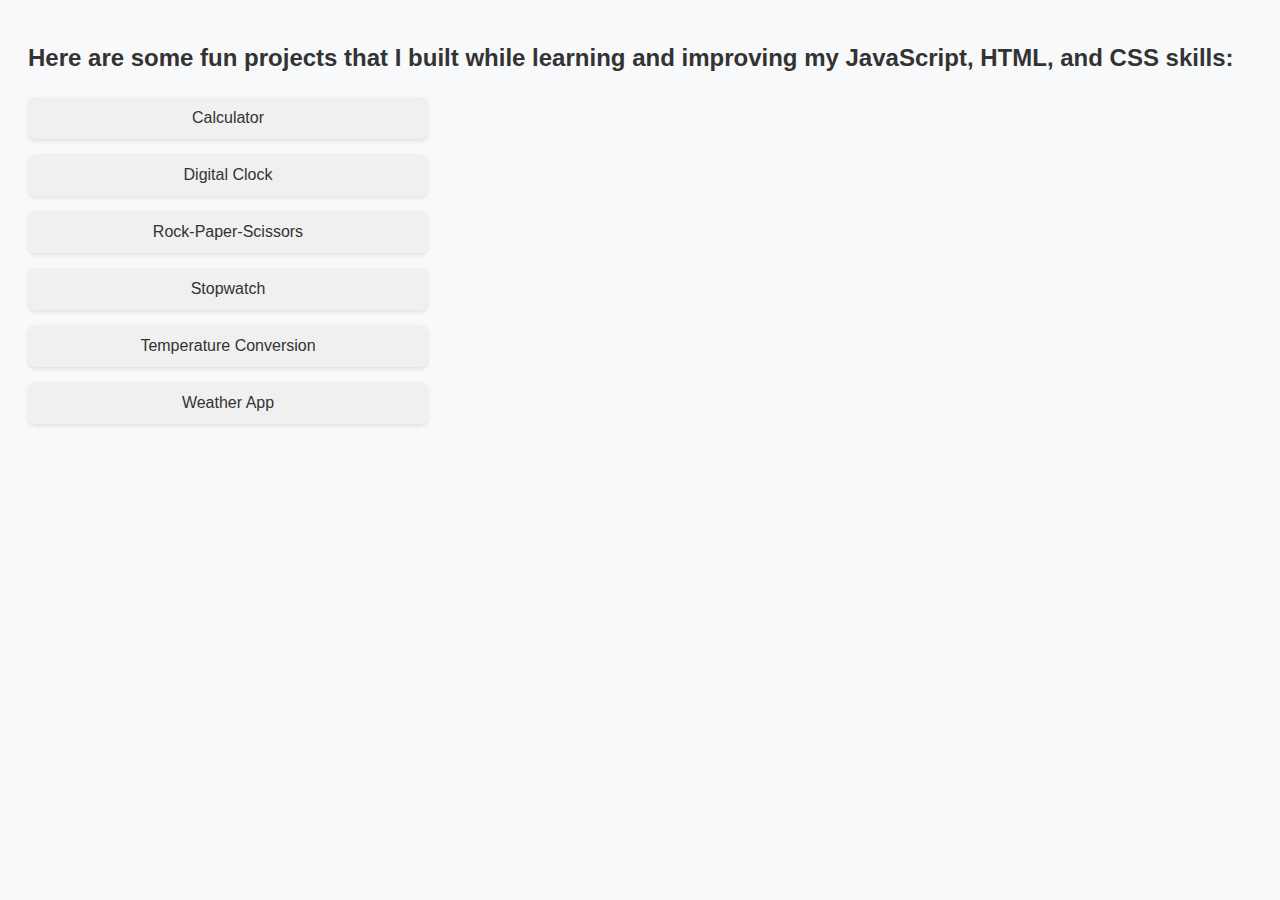
<file: index.html>
<!DOCTYPE html>
<html lang="en">
<head>
    <meta charset="UTF-8">
    <meta name="viewport" content="width=device-width, initial-scale=1.0">
    <title>My Website</title>
    <link rel="stylesheet" href="style.css">
</head>
<body>
    <div>
        <h1 class="title">Here are some fun projects that I built while learning and improving my JavaScript, HTML, and CSS skills:</h1>
    </div>

    <div class="div2">
        <button class="button">
            <a href="https://kananibadzade.github.io/javaScript-projects/calculator" target="_blank" rel="noopener noreferrer">Calculator</a>
            <span class="description">A simple calculator built using JavaScript.</span>
        </button>
        <button class="button">
            <a href="https://kananibadzade.github.io/javaScript-projects/digital-clock" target="_blank" rel="noopener noreferrer">Digital Clock</a>
            <span class="description">A digital clock displaying the current time.</span>
        </button>
        <button class="button">
            <a href="https://kananibadzade.github.io/javaScript-projects/rock-paper-scissors" target="_blank" rel="noopener noreferrer">Rock-Paper-Scissors</a>
            <span class="description">A fun rock-paper-scissors game.</span>
        </button>
        <button class="button">
            <a href="https://kananibadzade.github.io/javaScript-projects/stopwatch" target="_blank" rel="noopener noreferrer">Stopwatch</a>
            <span class="description">A stopwatch for timing events.</span>
        </button>
        <button class="button">
            <a href="https://kananibadzade.github.io/javaScript-projects/temperature-conversion" target="_blank" rel="noopener noreferrer">Temperature Conversion</a>
            <span class="description">An app for converting temperatures between units.</span>
        </button>
        <button class="button">
            <a href="https://kananibadzade.github.io/javaScript-projects/weather-app" target="_blank" rel="noopener noreferrer">Weather App</a>
            <span class="description">A weather app showing current weather conditions using an API.</span>
        </button>
    </div>

    <script src="index.js"></script>
</body>
</html>
</file>
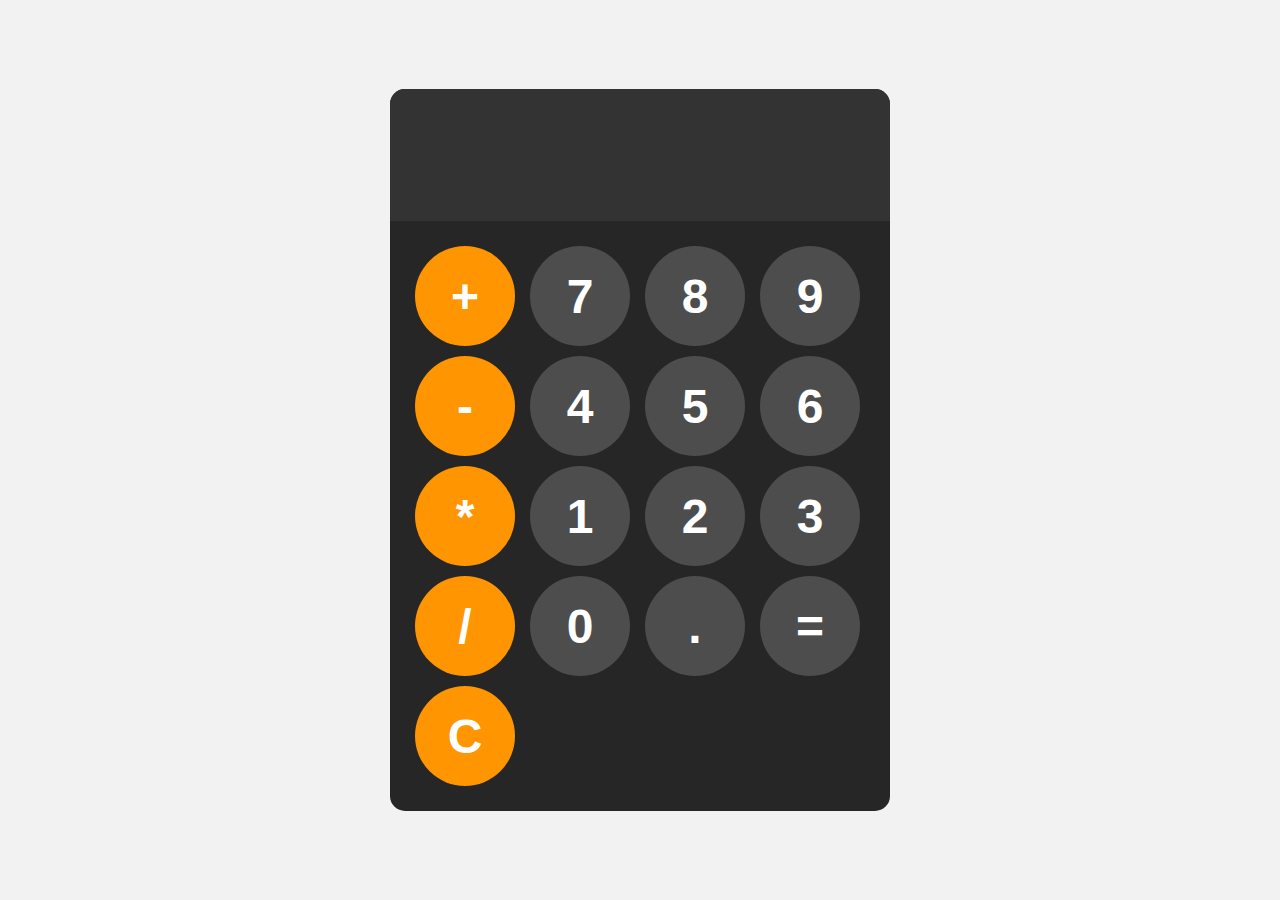
<file: calculator/index.html>
<!DOCTYPE html>
<html lang="en">
<head>
    <meta charset="UTF-8">
    <meta name="viewport" content="width=device-width, initial-scale=1.0">
    <title>Document</title>
    <link rel="stylesheet" href="style.css">
</head>
<body>
    
    <div id="calculator">
        <input id="display" readonly>
        <div id="keys">
            <button onclick="appendToDisplay('+')" class="operator-btn">+</button>
            <button onclick="appendToDisplay('7')">7</button>
            <button onclick="appendToDisplay('8')">8</button>
            <button onclick="appendToDisplay('9')">9</button>
            <button onclick="appendToDisplay('-')" class="operator-btn">-</button>
            <button onclick="appendToDisplay('4')">4</button>
            <button onclick="appendToDisplay('5')">5</button>
            <button onclick="appendToDisplay('6')">6</button>
            <button onclick="appendToDisplay('*')" class="operator-btn">*</button>
            <button onclick="appendToDisplay('1')">1</button>
            <button onclick="appendToDisplay('2')">2</button>
            <button onclick="appendToDisplay('3')">3</button>
            <button onclick="appendToDisplay('/')" class="operator-btn">/</button>
            <button onclick="appendToDisplay('0')">0</button>
            <button onclick="appendToDisplay('.')">.</button>
            <button onclick="calculate()">=</button>
            <button onclick="clearDisplay()" class="operator-btn">C</button>

        </div>
    </div>

    <script src="index.js"></script>
</body>
</html>
</file>
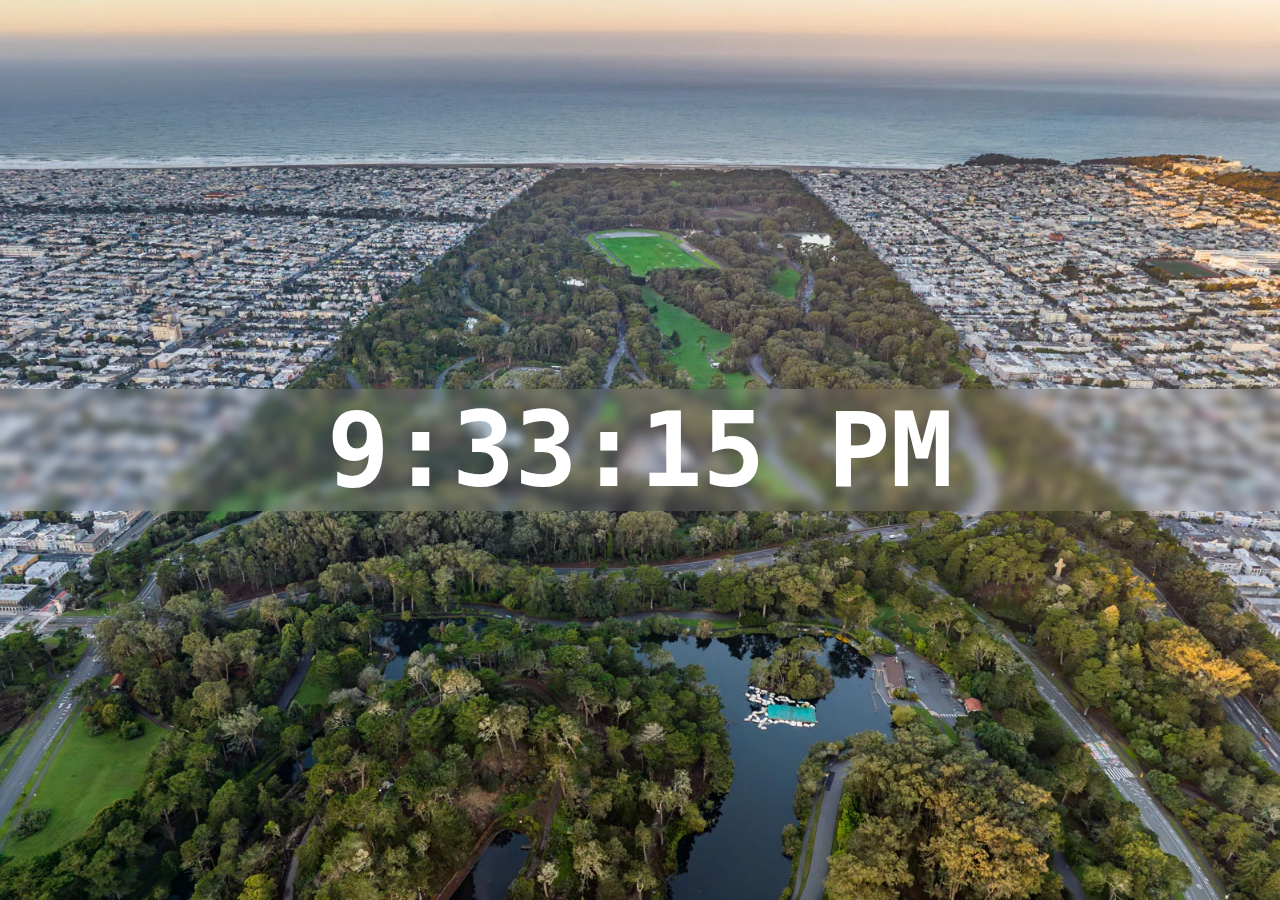
<file: digital-clock/index.html>
<!DOCTYPE html>
<html lang="en">
<head>
    <meta charset="UTF-8">
    <meta name="viewport" content="width=device-width, initial-scale=1.0">
    <title>My Website</title>
    <link rel="stylesheet" href="style.css">
    
</head>
<body>

    <div id="clock-container">
        <div id="clock">00:00:00</div>
    </div>

    <script src="index.js"></script>
</body>
</html>
</file>
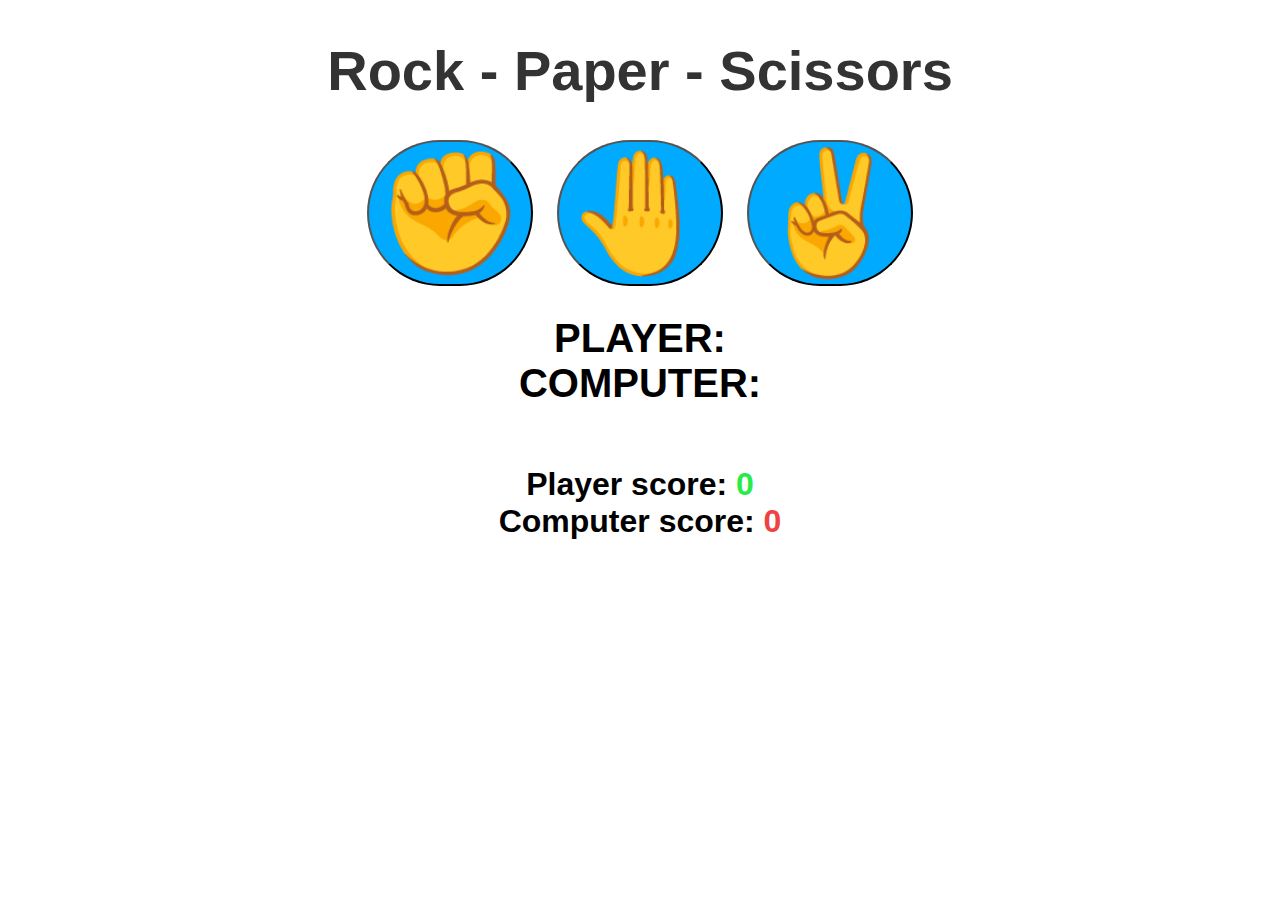
<file: rock-paper-scissors/index.html>
<!DOCTYPE html>
<html lang="en">
<head>
    <meta charset="UTF-8">
    <meta name="viewport" content="width=device-width, initial-scale=1.0">
    <title>Document</title>
    <link rel="stylesheet" href="style.css">
</head>
<body>

    <h1>Rock - Paper - Scissors</h1>

    <div class="choices">
    <button onclick="playGame(`rock`)">✊</button>
    <button onclick="playGame(`paper`)">🤚</button>
    <button onclick="playGame(`scissors`)">✌</button>
    </div>

    <div id="playerDisplay">PLAYER: </div>
    <div id="computerDisplay">COMPUTER: </div>
    <div id="resultDisplay"></div>

    <div class="scoreDisplay">Player score:
        <span id="playerScoreDisplay">0</span>
    </div>

    <div class="scoreDisplay">Computer score:
        <span id="computerScoreDisplay">0</span>
    </div>

    <script src="index.js"></script>
</body>
</html>
</file>
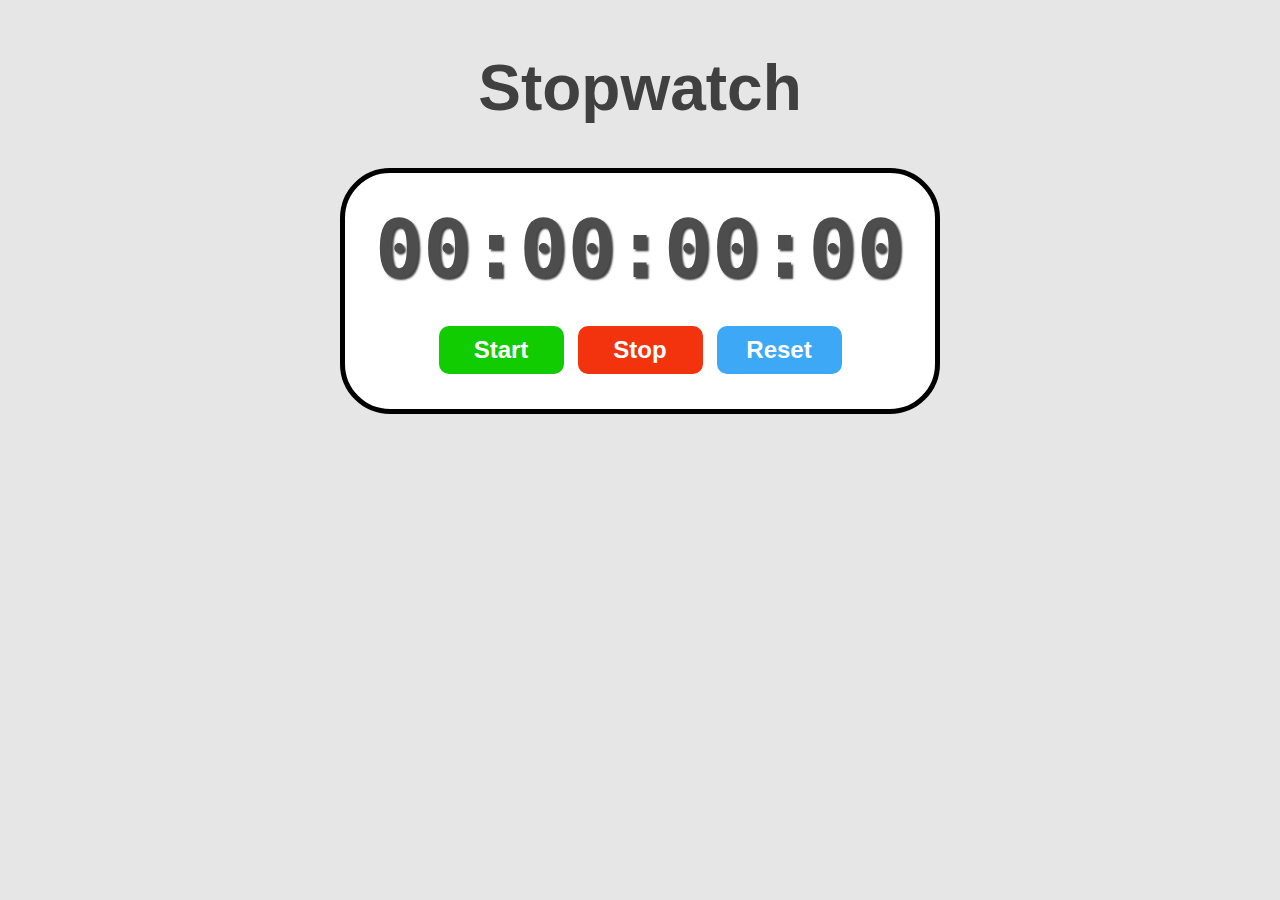
<file: stopwatch/index.html>
<!DOCTYPE html>
<html lang="en">
<head>
    <meta charset="UTF-8">
    <meta name="viewport" content="width=device-width, initial-scale=1.0">
    <title>My Website</title>
    <link rel="stylesheet" href="style.css">
    
</head>
<body>

    <h1 id="myH1">Stopwatch</h1>

    <div id="container">
        <div id="display">
            00:00:00:00
        </div>
        <div id="controls">
            <button id="startBtn" onclick="start()">Start</button>
            <button id="stopBtn" onclick="stop()">Stop</button>
            <button id="resetBtn" onclick="reset()">Reset</button>
        </div>
    </div>


    <script src="index.js"></script>
</body>
</html>
</file>
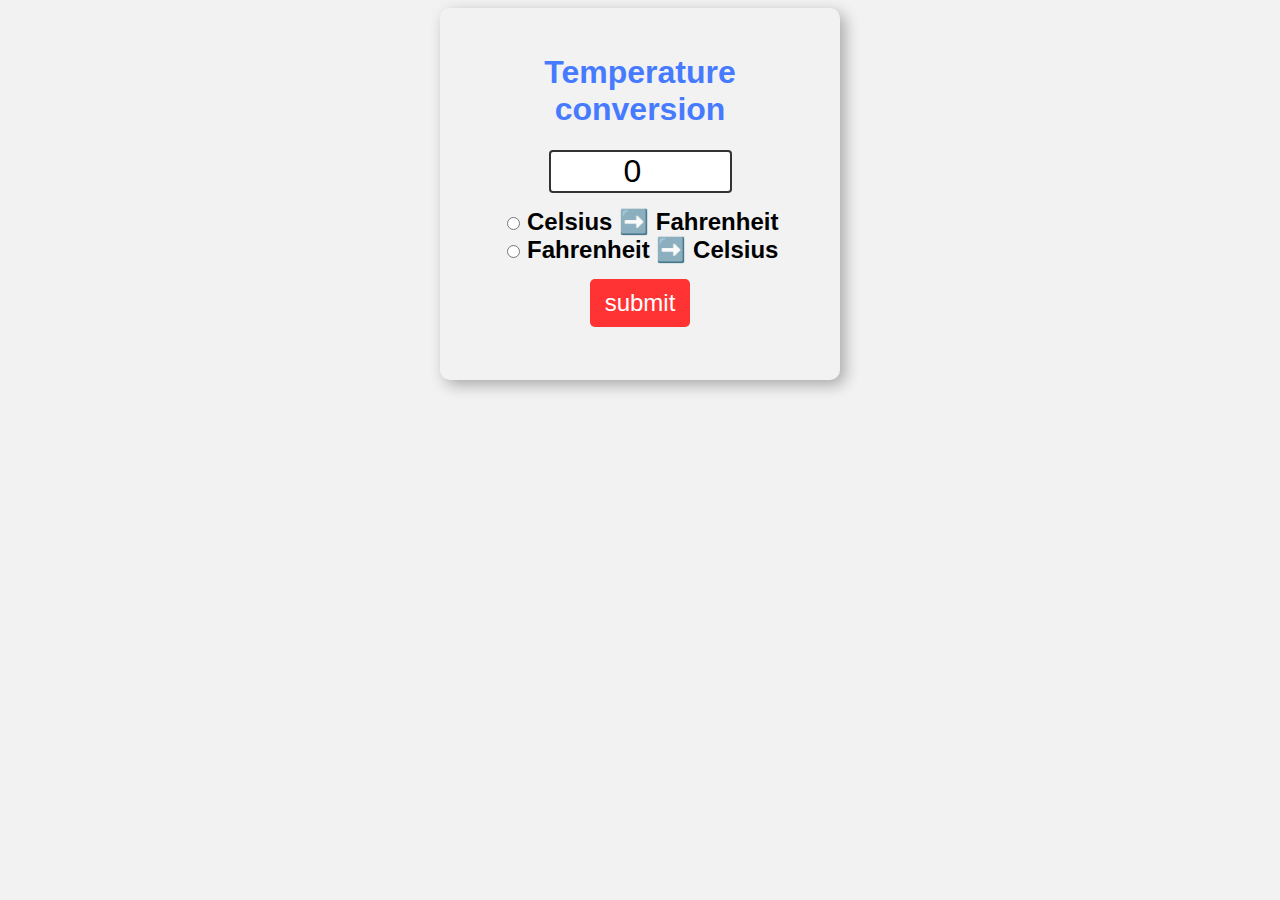
<file: temperature-conversion/index.html>
<!DOCTYPE html>
<html lang="en">
<head>
    <meta charset="UTF-8">
    <meta name="viewport" content="width=device-width, initial-scale=1.0">
    <title>My Website</title>
    <link rel="stylesheet" href="style.css">

</head>
<body>

    <form>
        <h1>Temperature conversion</h1>
        <input type="number" id="textBox" value="0"><br>

        <input type="radio" id="toFahrenheit" name="unit">
        <label for="toFahrenheit">Celsius ➡️ Fahrenheit</label><br>

        <input type="radio" id="toCelsius" name="unit">
        <label for="toCelsius">Fahrenheit ➡️ Celsius</label><br>

        <button type="button" onclick="convert()">submit</button>
        <p id="result"></p>
    </form>

    <script src="index.js"></script>
</body>
</html>
</file>
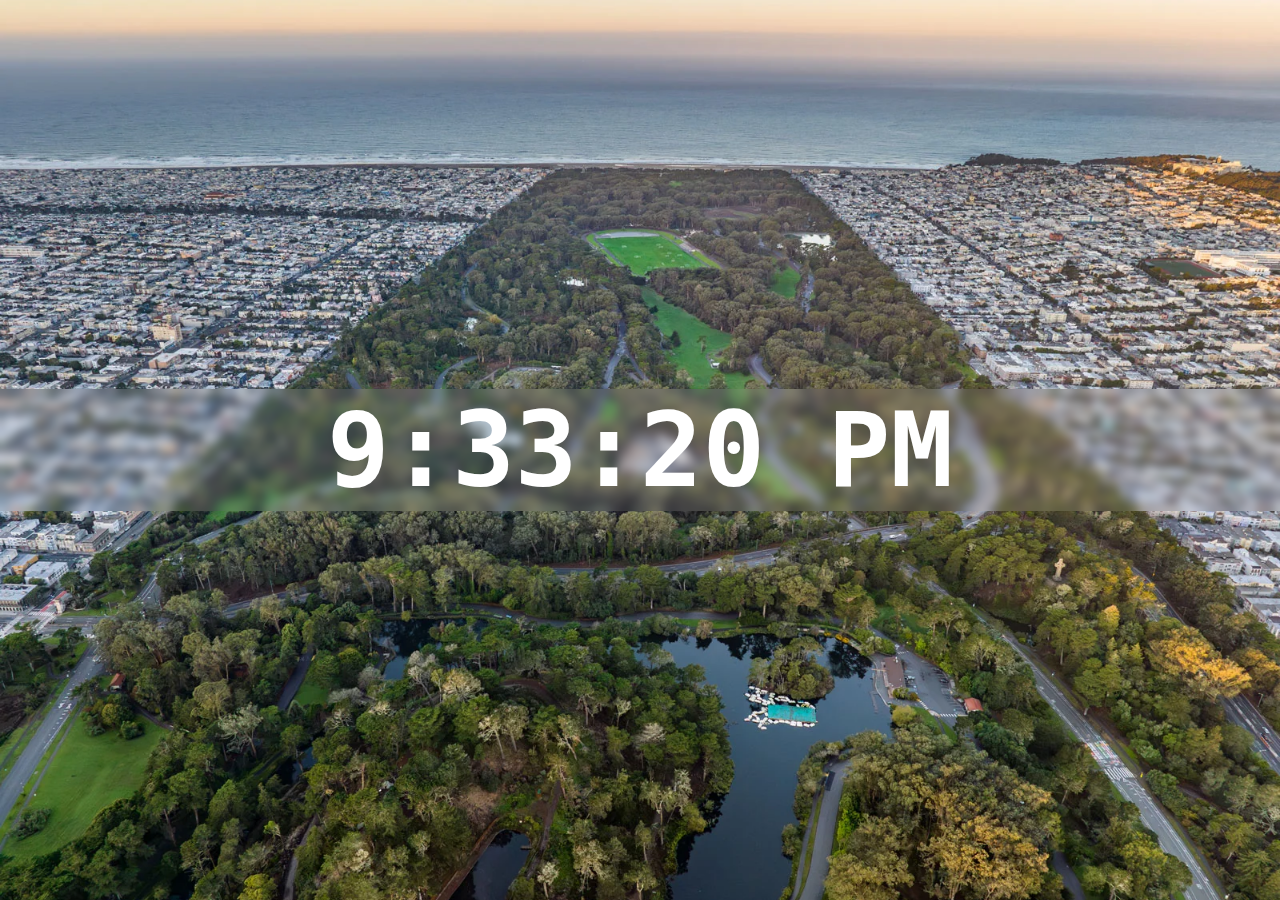
<file: digital-clock/index2.html>
<!DOCTYPE html>
<html lang="en">
<head>
    <meta charset="UTF-8">
    <meta name="viewport" content="width=device-width, initial-scale=1.0">
    <title>My Website</title>
    <link rel="stylesheet" href="index1.css">
    
</head>
<body>

    <div id="clock-container">
        <div id="clock">00:00:00</div>
    </div>

    <script src="index2.js"></script>
</body>
</html>
</file>
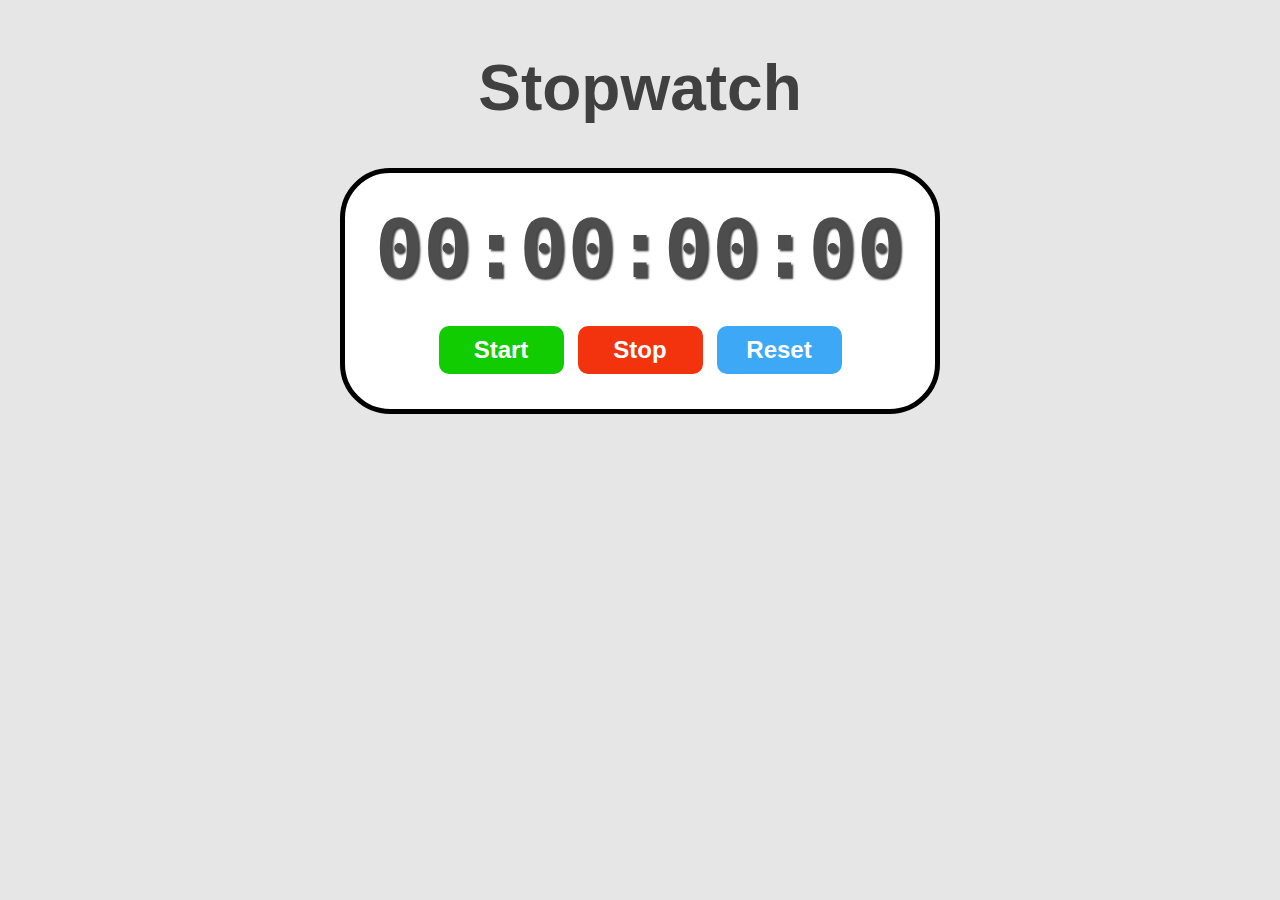
<file: stopwatch/index3.html>
<!DOCTYPE html>
<html lang="en">
<head>
    <meta charset="UTF-8">
    <meta name="viewport" content="width=device-width, initial-scale=1.0">
    <title>My Website</title>
    <link rel="stylesheet" href="index2.css">
    
</head>
<body>

    <h1 id="myH1">Stopwatch</h1>

    <div id="container">
        <div id="display">
            00:00:00:00
        </div>
        <div id="controls">
            <button id="startBtn" onclick="start()">Start</button>
            <button id="stopBtn" onclick="stop()">Stop</button>
            <button id="resetBtn" onclick="reset()">Reset</button>
        </div>
    </div>


    <script src="index3.js"></script>
</body>
</html>
</file>
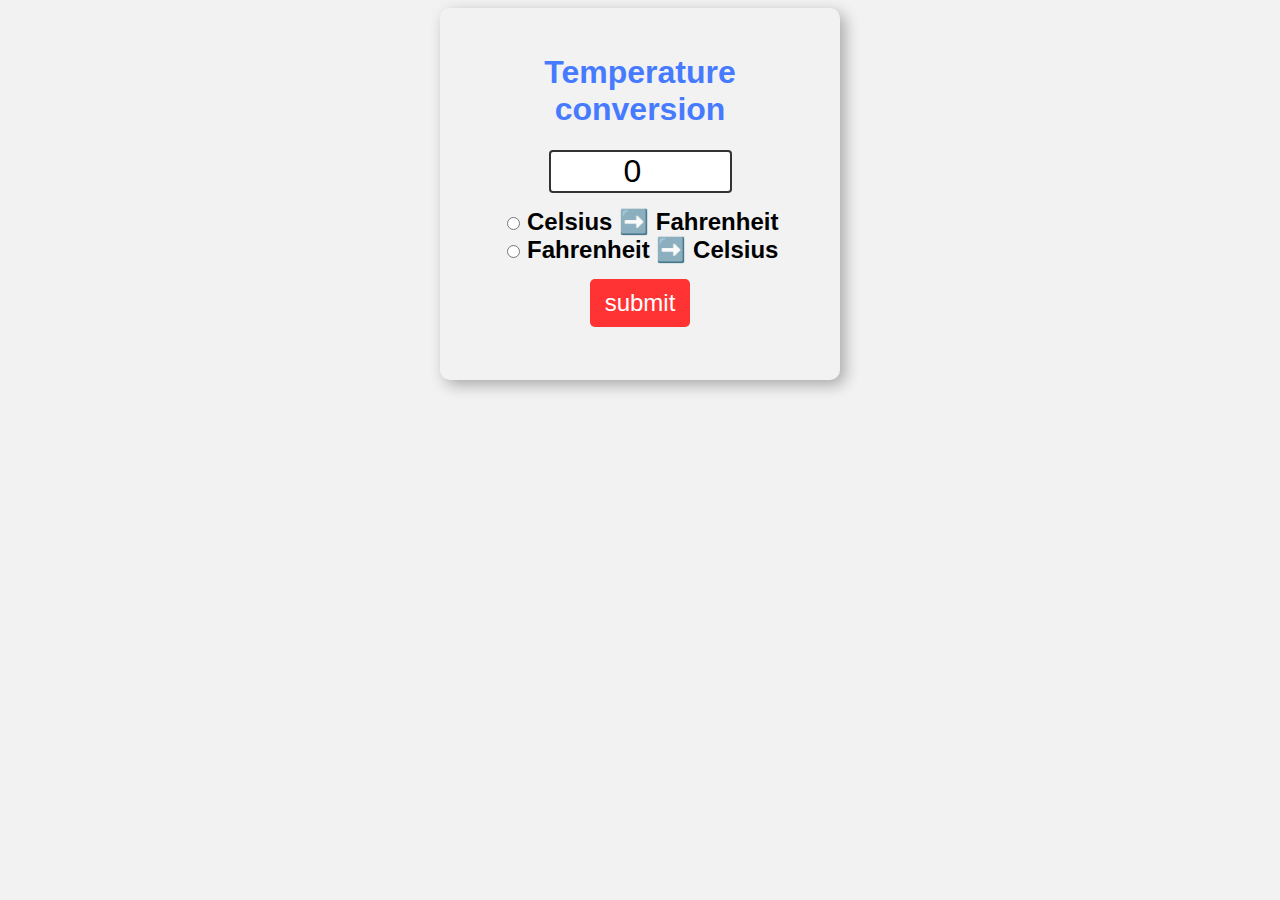
<file: temperature-conversion/index1.html>
<!DOCTYPE html>
<html lang="en">
<head>
    <meta charset="UTF-8">
    <meta name="viewport" content="width=device-width, initial-scale=1.0">
    <title>My Website</title>
    <link rel="stylesheet" href="index.css">

</head>
<body>

    <form>
        <h1>Temperature conversion</h1>
        <input type="number" id="textBox" value="0"><br>

        <input type="radio" id="toFahrenheit" name="unit">
        <label for="toFahrenheit">Celsius ➡️ Fahrenheit</label><br>

        <input type="radio" id="toCelsius" name="unit">
        <label for="toCelsius">Fahrenheit ➡️ Celsius</label><br>

        <button type="button" onclick="convert()">submit</button>
        <p id="result"></p>
    </form>

    <script src="index1.js"></script>
</body>
</html>
</file>
<file: style.css>
body {
    font-family: Arial, sans-serif;
    background-color: #f8f9fa;
    color: #333;
    padding:20px;
}

.title {
    font-size: 24px;
    margin-bottom: 25px;
}

.div2 {
    display: flex;
    flex-direction: column;
    align-items: flex-start;
    gap: 15px;
}

.button {
    display: block;
    background-color: #f0f0f0;
    color: #333;
    padding: 12px 20px;
    text-align: center;
    border: none;
    border-radius: 8px;
    transition: background-color 0.3s, transform 0.3s;
    font-size: 16px;
    box-shadow: 0 2px 4px rgba(0, 0, 0, 0.1);
    cursor: pointer;
    width: 100%;
    max-width: 400px;
    position: relative;
}

.button a {
    color: inherit;
    text-decoration: none;
    display: block;
}

.button .description {
    display: none;
    position: absolute;
    top: 50%;  
    left: 110%;
    transform: translateY(-50%); 
    background-color: #fff;
    color: #333;
    padding: 10px;
    border: 1px solid #ccc;
    border-radius: 5px;
    box-shadow: 0 2px 4px rgba(0, 0, 0, 0.1);
    white-space: nowrap;
    z-index: 1;
}

.button:hover .description {
    display: block;
}

.button:hover {
    background-color: #e0e0e0;
    transform: translateY(-2px);
    box-shadow: 0 4px 6px rgba(0, 0, 0, 0.15);
}

.button:active {
    background-color: #d0d0d0;
    transform: translateY(0);
    box-shadow: 0 2px 4px rgba(0, 0, 0, 0.1);
}
</file>
<file: calculator/style.css>
body {
    margin: 0;
    display: flex;
    justify-content: center;
    align-items: center;
    height: 100vh;
    background-color: hsl(0, 0%, 95%);
}

#calculator {
    font-family: Arial, sans-serif;
    background-color: hsl(0, 0%, 15%);
    border-radius: 15px;
    max-width: 500px;
    overflow: hidden;
}

#display {
    width: 100%;
    padding: 20px;
    font-size: 5rem;
    text-align: left;
    border: none;
    background-color: hsl(0, 0%, 20%);
    color: white;

}

#keys {
    display: grid;
    grid-template-columns: repeat(4, 1fr);
    gap: 10px;
    padding: 25px;
}

button {
    width: 100px;
    height: 100px;
    border-radius: 50px;
    border: none;
    background-color: hsl(0, 0%, 30%);
    color: white;
    font-size: 3rem;
    font-weight: bold;
    cursor: pointer;
}

button:hover {
    background-color: hsl(0, 0%, 40%);
}

button:active {
    background-color: hsl(0, 0%, 50%);
}

.operator-btn {
    background-color: hsl(35, 100%, 50%);
}

.operator-btn:hover {
    background-color: hsl(35, 100%, 40%);
}

.operator-btn:active {
    background-color: hsl(35, 100%, 75%);
}
</file>
<file: digital-clock/style.css>
body {
    background-image: url(pic.webp);
    background-position: center;
    background-repeat: no-repeat;
    background-size: cover;
    background-attachment: fixed;

    margin: 0;
}

#clock-container {
    display: flex;
    justify-content: center;
    align-items: center;
    height: 100vh;
}

#clock {
    font-family: monospace;
    font-size: 6.5rem;
    font-weight: bold;
    text-align: center;
    color: white;
    backdrop-filter: blur(5px);
    width: 100%;
    background-color: hsl(0, 0%, 100%, 0.1);
    
}
</file>
<file: rock-paper-scissors/style.css>
body {
    font-family: Arial, sans-serif;
    font-weight: bold;
    margin: 0;
    display: flex;
    flex-direction: column;
    align-items: center;
}

h1 {
    font-size: 3.5rem;
    color: hsl(0, 0%, 20%); 
}

.choices {
    margin-bottom: 30px;
}

.choices button {
    font-size: 7.5rem;
    min-width: 160px;
    margin: 0 10px;
    border-radius: 250px;
    background-color: hsl(200, 100%, 50%);
    cursor: pointer;
    transition: background-color 0.5s ease;
}

.choices button:hover {
    background-color: hsl(200, 100%, 70%);
}

#playerDisplay, #computerDisplay {
    font-size: 2.5rem;
}

#resultDisplay {
    font-size: 5rem;
    margin: 30px 0;
}

.scoreDisplay {
    font-size: 2rem;

}

.greenText, #playerScoreDisplay {
    color: hsl(130, 84%, 54%);
}

.redText, #computerScoreDisplay {
    color: hsl(0, 84%, 60%);
}
</file>
<file: stopwatch/style.css>
body {
  display: flex;
  flex-direction: column;
  align-items: center;
  background-color: hsl(0, 0%, 90%);
}

#myH1 {
  font-size: 4rem;
  font-family: "Arial", sans-serif;
  color: hsl(0, 0%, 25%);
}

#container {
  display: flex;
  flex-direction: column;
  align-items: center;
  padding: 30px;
  border: 5px solid;
  border-radius: 50px;
  background-color: white;
}

#display {
  font-size: 5rem;
  font-family: monospace;
  font-weight: bold;
  color: hsl(0, 0%, 30%);
  text-shadow: 2px 2px 2px hsl(0, 0%, 0%, 0.75);
  margin-bottom: 25px;
}

#controls button {
  font-size: 1.5rem;
  font-weight: bold;
  padding: 10px 20px;
  margin: 5px;
  min-width: 125px;
  border: none;
  border-radius: 10px;
  cursor: pointer;
  color: white;
  transition: background-color 0.5s ease;
}

#startBtn {
  background-color: hsl(115, 100%, 40%);
}

#startBtn:hover {
  background-color: hsl(115, 100%, 30%);
}

#stopBtn {
  background-color: hsl(10, 90%, 50%);
}

#stopBtn:hover {
  background-color: hsl(10, 90%, 40%);
}

#resetBtn {
  background-color: hsl(205, 90%, 60%);
}

#resetBtn:hover {
  background-color: hsl(205, 90%, 50%);
}
</file>
<file: temperature-conversion/style.css>
body {
    font-family: Arial, sans-serif;
    background-color: hsl(0, 0%, 95%);

}

h1 {
    color: hsl(223, 100%, 64%);
}

form {
    background-color: hsl(0, 0%, 95%);
    text-align: center;
    max-width: 350px;
    margin: auto;
    padding: 25px;
    border-radius: 10px;
    box-shadow: 5px 5px 15px hsla(0, 0%, 0%, 0.3);
}

#textBox {
    width: 50%;
    text-align: center;
    font-size: 2em;
    border: 2px solid hsla(0, 0%, 0%, 0.8);
    border-radius: 4px;
    margin-bottom: 15px;
}

label {
    font-size: 1.5em;
    font-weight: bold;
}

button {
    margin-top: 15px;
    background-color: hsl(0, 100%, 60%);
    color: white;
    font-size: 1.5em;
    border: none;
    padding: 10px 15px;
    border-radius: 5px;
    cursor: pointer;
}

button:hover {
    background-color: hsl(0, 100%, 50%);
}

#result {
    font-size: 1.75em;
    font-weight: bold;
}
</file>
<file: digital-clock/index1.css>
body {
    background-image: url(pic.webp);
    background-position: center;
    background-repeat: no-repeat;
    background-size: cover;
    background-attachment: fixed;

    margin: 0;
}

#clock-container {
    display: flex;
    justify-content: center;
    align-items: center;
    height: 100vh;
}

#clock {
    font-family: monospace;
    font-size: 6.5rem;
    font-weight: bold;
    text-align: center;
    color: white;
    backdrop-filter: blur(5px);
    width: 100%;
    background-color: hsl(0, 0%, 100%, 0.1);
    
}
</file>
<file: stopwatch/index2.css>
body {
  display: flex;
  flex-direction: column;
  align-items: center;
  background-color: hsl(0, 0%, 90%);
}

#myH1 {
  font-size: 4rem;
  font-family: "Arial", sans-serif;
  color: hsl(0, 0%, 25%);
}

#container {
  display: flex;
  flex-direction: column;
  align-items: center;
  padding: 30px;
  border: 5px solid;
  border-radius: 50px;
  background-color: white;
}

#display {
  font-size: 5rem;
  font-family: monospace;
  font-weight: bold;
  color: hsl(0, 0%, 30%);
  text-shadow: 2px 2px 2px hsl(0, 0%, 0%, 0.75);
  margin-bottom: 25px;
}

#controls button {
  font-size: 1.5rem;
  font-weight: bold;
  padding: 10px 20px;
  margin: 5px;
  min-width: 125px;
  border: none;
  border-radius: 10px;
  cursor: pointer;
  color: white;
  transition: background-color 0.5s ease;
}

#startBtn {
  background-color: hsl(115, 100%, 40%);
}

#startBtn:hover {
  background-color: hsl(115, 100%, 30%);
}

#stopBtn {
  background-color: hsl(10, 90%, 50%);
}

#stopBtn:hover {
  background-color: hsl(10, 90%, 40%);
}

#resetBtn {
  background-color: hsl(205, 90%, 60%);
}

#resetBtn:hover {
  background-color: hsl(205, 90%, 50%);
}
</file>
<file: temperature-conversion/index.css>
body {
    font-family: Arial, sans-serif;
    background-color: hsl(0, 0%, 95%);

}

h1 {
    color: hsl(223, 100%, 64%);
}

form {
    background-color: hsl(0, 0%, 95%);
    text-align: center;
    max-width: 350px;
    margin: auto;
    padding: 25px;
    border-radius: 10px;
    box-shadow: 5px 5px 15px hsla(0, 0%, 0%, 0.3);
}

#textBox {
    width: 50%;
    text-align: center;
    font-size: 2em;
    border: 2px solid hsla(0, 0%, 0%, 0.8);
    border-radius: 4px;
    margin-bottom: 15px;
}

label {
    font-size: 1.5em;
    font-weight: bold;
}

button {
    margin-top: 15px;
    background-color: hsl(0, 100%, 60%);
    color: white;
    font-size: 1.5em;
    border: none;
    padding: 10px 15px;
    border-radius: 5px;
    cursor: pointer;
}

button:hover {
    background-color: hsl(0, 100%, 50%);
}

#result {
    font-size: 1.75em;
    font-weight: bold;
}
</file>
